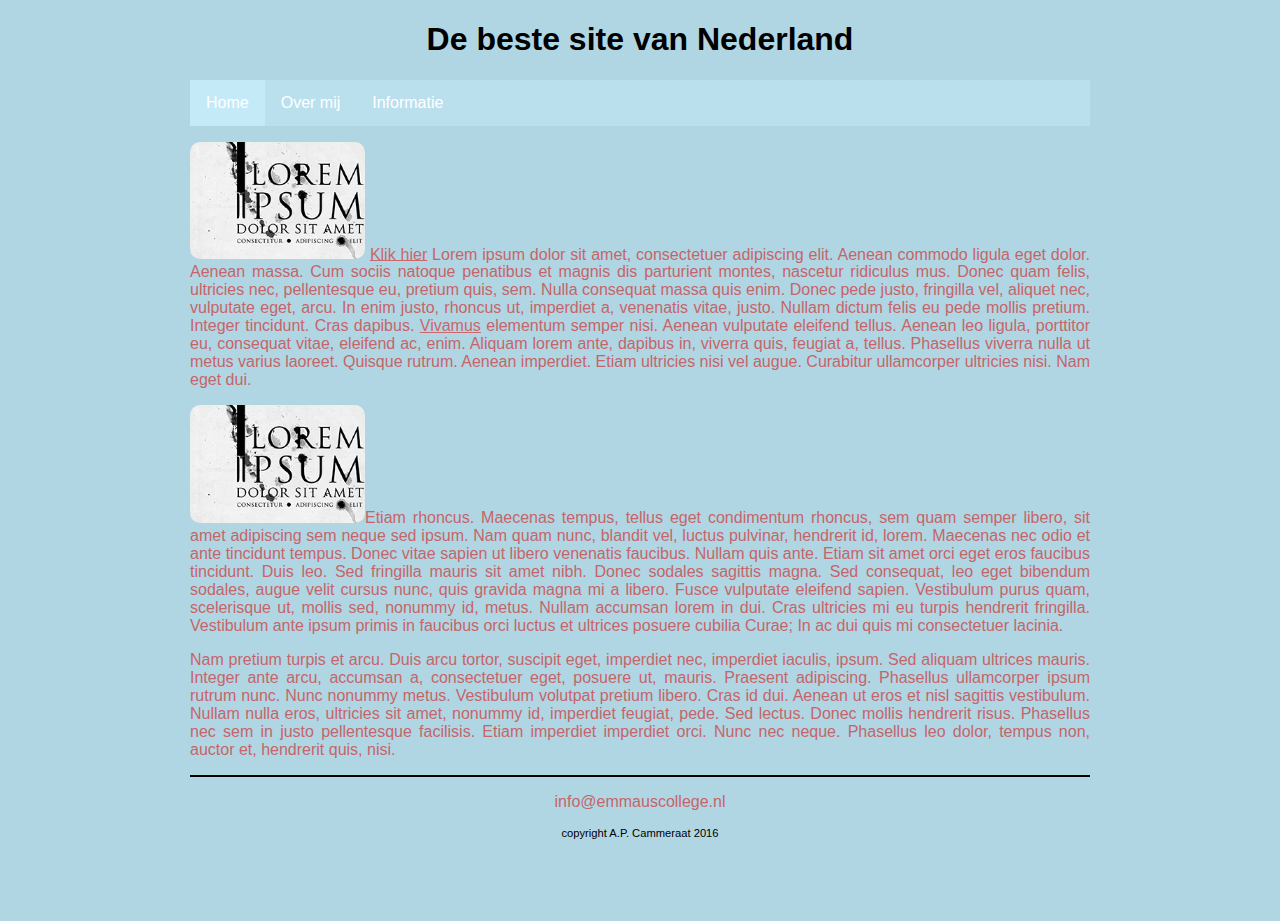
<file: index.html>
<!DOCTYPE html>

<html>

    <head>
        <link rel="stylesheet" href="style.css">
        <title>Dit is een eenvoudige website</title>
    </head>
    
    <body>
        <main>
            <header>
                <h1 id="hoofdtitel" class="belangrijk">De beste site van Nederland</h1>
            </header>
            
            <nav>
                <ul>
                    <li><a class="active" href="index.html">Home</a></li>
                    <li><a href="overmij.html">Over mij</a></li>
                    <li><a href="info.html">Informatie</a></li>
                </ul>
            </nav>
            
            <article>
                <p><img class="zweefLinks" src="afbeeldingen/loremipsum.jpg">
                <a href="http://nu.nl">Klik hier</a> Lorem ipsum dolor sit amet, consectetuer adipiscing elit. Aenean commodo ligula eget dolor. Aenean massa. Cum sociis natoque penatibus et magnis dis parturient montes, nascetur ridiculus mus. Donec quam felis, ultricies nec, pellentesque eu, pretium quis, sem. Nulla consequat massa quis enim. Donec pede justo, fringilla vel, aliquet nec, vulputate eget, arcu. In enim justo, rhoncus ut, imperdiet a, venenatis vitae, justo. Nullam dictum felis eu pede mollis pretium. Integer tincidunt. Cras dapibus. <a href="http://www.encyclo.nl/begrip/dum%20vivimus%20vivamus">Vivamus</a> elementum semper nisi. Aenean vulputate eleifend tellus. Aenean leo ligula, porttitor eu, consequat vitae, eleifend ac, enim. Aliquam lorem ante, dapibus in, viverra quis, feugiat a, tellus. Phasellus viverra nulla ut metus varius laoreet. Quisque rutrum. Aenean imperdiet. Etiam ultricies nisi vel augue. Curabitur ullamcorper ultricies nisi. Nam eget dui.</p>
                <p><img class="zweefLinks" src="afbeeldingen/loremipsum.jpg">Etiam rhoncus. Maecenas tempus, tellus eget condimentum rhoncus, sem quam semper libero, sit amet adipiscing sem neque sed ipsum. Nam quam nunc, blandit vel, luctus pulvinar, hendrerit id, lorem. Maecenas nec odio et ante tincidunt tempus. Donec vitae sapien ut libero venenatis faucibus. Nullam quis ante. Etiam sit amet orci eget eros faucibus tincidunt. Duis leo. Sed fringilla mauris sit amet nibh. Donec sodales sagittis magna. Sed consequat, leo eget bibendum sodales, augue velit cursus nunc, quis gravida magna mi a libero. Fusce vulputate eleifend sapien. Vestibulum purus quam, scelerisque ut, mollis sed, nonummy id, metus. Nullam accumsan lorem in dui. Cras ultricies mi eu turpis hendrerit fringilla. Vestibulum ante ipsum primis in faucibus orci luctus et ultrices posuere cubilia Curae; In ac dui quis mi consectetuer lacinia.</p>
                <p>Nam pretium turpis et arcu. Duis arcu tortor, suscipit eget, imperdiet nec, imperdiet iaculis, ipsum. Sed aliquam ultrices mauris. Integer ante arcu, accumsan a, consectetuer eget, posuere ut, mauris. Praesent adipiscing. Phasellus ullamcorper ipsum rutrum nunc. Nunc nonummy metus. Vestibulum volutpat pretium libero. Cras id dui. Aenean ut eros et nisl sagittis vestibulum. Nullam nulla eros, ultricies sit amet, nonummy id, imperdiet feugiat, pede. Sed lectus. Donec mollis hendrerit risus. Phasellus nec sem in justo pellentesque facilisis. Etiam imperdiet imperdiet orci. Nunc nec neque. Phasellus leo dolor, tempus non, auctor et, hendrerit quis, nisi.</p>
            </article>
        
            <footer>
                <hr/>
                <p>info@emmauscollege.nl</p>
                <p class="smalltext">copyright A.P. Cammeraat 2016</p>
            </footer>
        
        </main>
    
    </body>

</html>
</file>
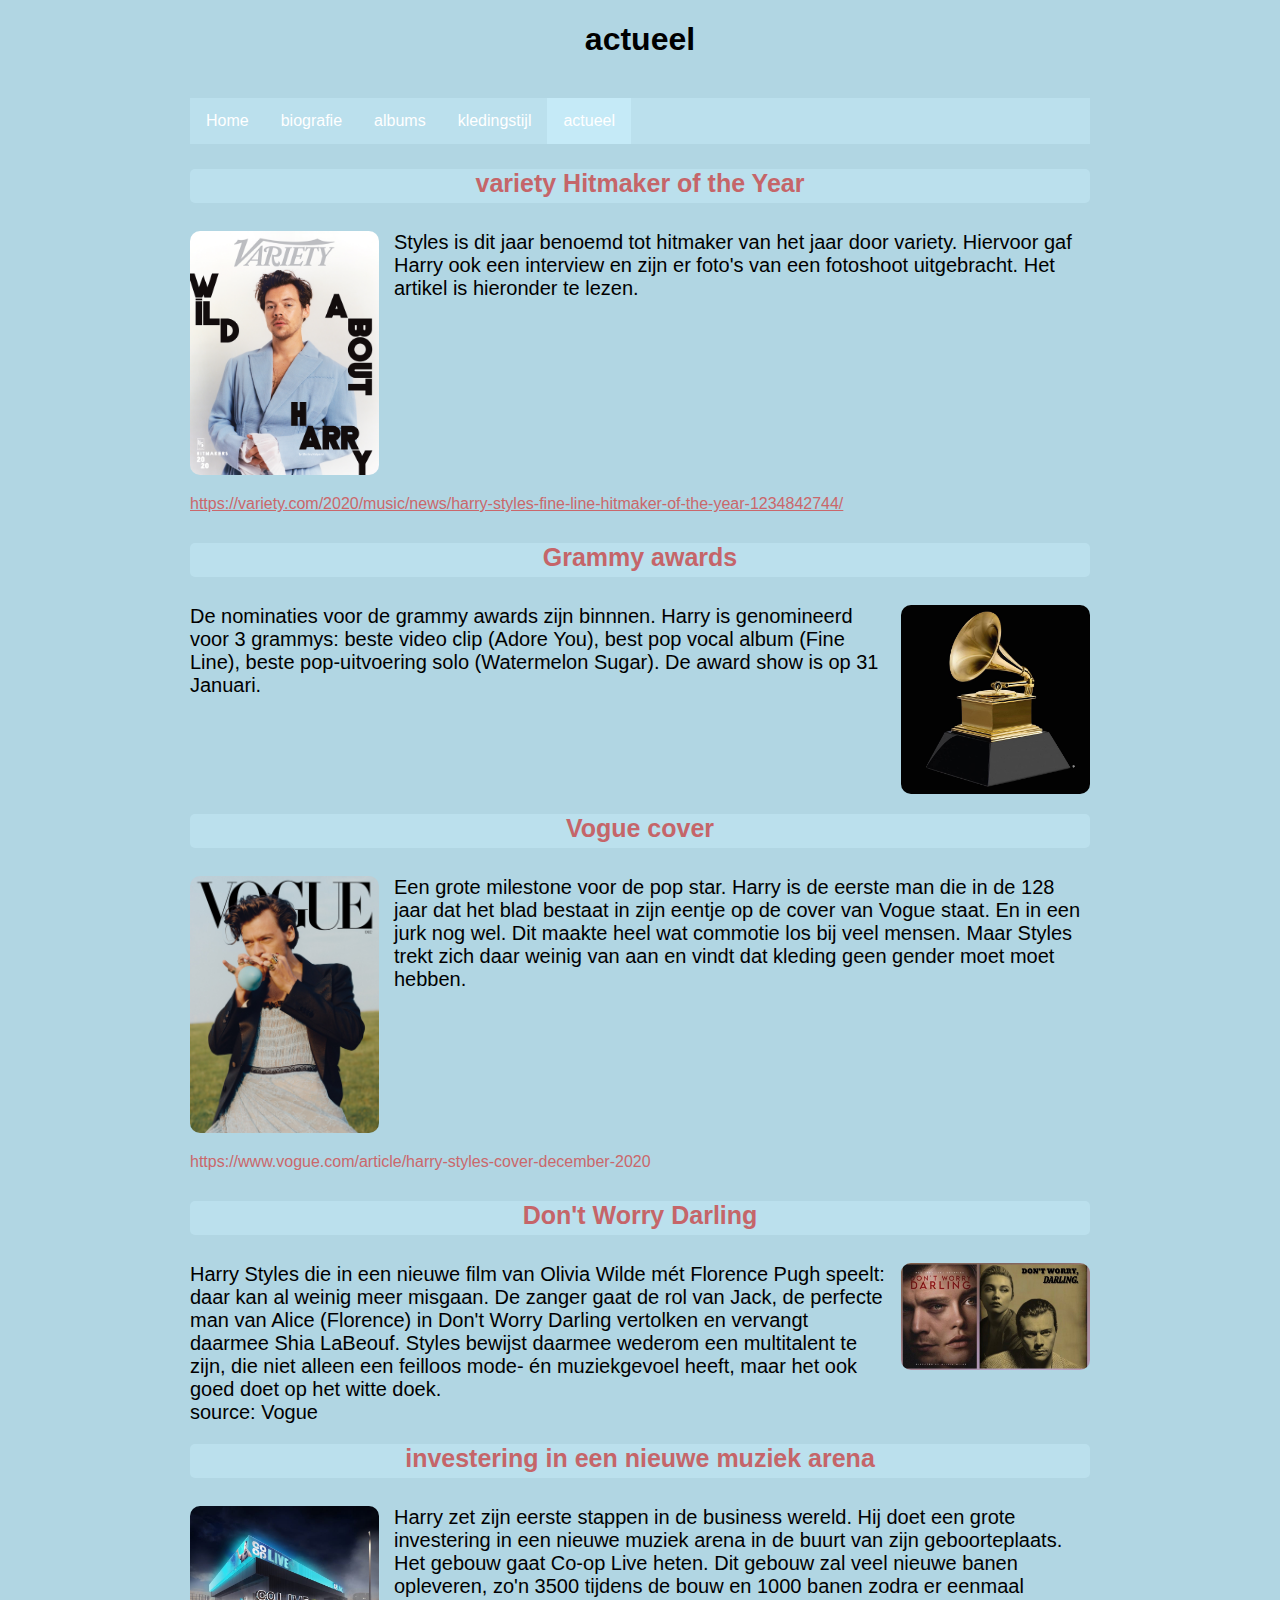
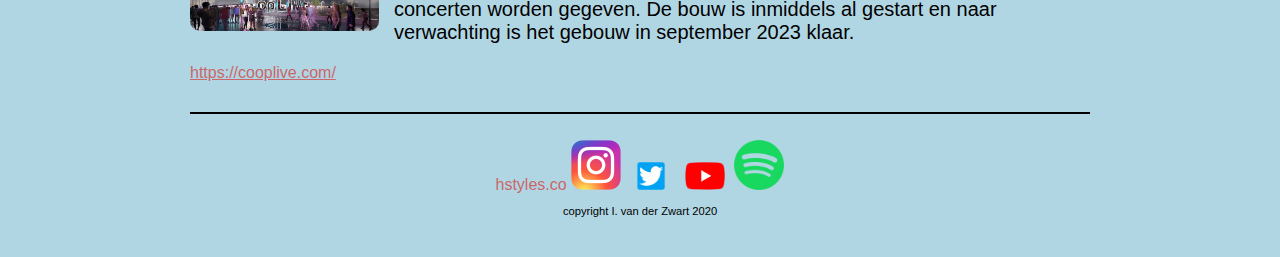
<file: actueel.html>
<!DOCTYPE html>

<html>

    <head>
        <link rel="stylesheet" href="style.css">
        <meta charset="utf-8">
        <title>actueel_HarryStyles</title>
    </head>
    
    <body>
        <main>
            <header>
                <h1>actueel</h1>
                <br>
            </header>
            
            <nav>
                <ul>
                   <li><a  href="home.html">Home</a></li>
                    <li><a href="verleden.html">biografie</a></li>
                    <li><a href="albums.html">albums</a></li>
                    <li><a href="kledingstijl.html">kledingstijl</a></li>
                    <li><a class="active" href="actueel.html">actueel</a></li>
                </ul>
            </nav>
            
                <!--Hier zijn de meest recente artikelen over Harry. het grootste deel van de css is te vinden onder "artikelen"-->
                <div class="blokje">   
                    <h3> variety Hitmaker of the Year</h3>
                    <p>
                        <img class="zweeflinks" src="afbeeldingen/Variety_Harry.jpg">
                        Styles is dit jaar benoemd tot hitmaker van het jaar door variety. Hiervoor gaf Harry ook een interview en zijn er foto's van een fotoshoot uitgebracht. Het artikel is hieronder te lezen.
                    </p>
                    <a href="https://variety.com/2020/music/news/harry-styles-fine-line-hitmaker-of-the-year-1234842744/" target="_blank"> https://variety.com/2020/music/news/harry-styles-fine-line-hitmaker-of-the-year-1234842744/ </a>
                </div>

                <div class="blokje">   
                    <h3> Grammy awards</h3>
                    <p> 
                        <img class="zweefrechts" src="afbeeldingen/grammys.jpg">
                        De nominaties voor de grammy awards zijn binnnen. Harry is genomineerd voor 3 grammys: beste video clip (Adore You), best pop vocal album (Fine Line), beste pop-uitvoering solo (Watermelon Sugar). De award show is op 31 Januari.</p>
                    
                </div>

                <div class="blokje">   
                    <h3> Vogue cover</h3>
                    <p>
                        <img class="zweeflinks" src="afbeeldingen/vogue.cover_Harry.jpg">
                        Een grote milestone voor de pop star. Harry is de eerste man die in de 128 jaar dat het blad bestaat in zijn eentje op de cover van Vogue staat. En in een jurk nog wel. Dit maakte heel wat commotie los bij veel mensen. Maar Styles trekt zich daar weinig van aan en vindt dat kleding geen gender moet moet hebben.
                    </p>
                    <a scr="https://www.vogue.com/article/harry-styles-cover-december-2020" target="_blank"> https://www.vogue.com/article/harry-styles-cover-december-2020 </a> <!--deze link wil niet werken-->
                </div>

                <div class="blokje">   
                    <h3> Don't Worry Darling</h3>
                    <p>
                        <img class="zweefrechts" src="afbeeldingen/dontworrydarling.jpg">
                        Harry Styles die in een nieuwe film van Olivia Wilde mét Florence Pugh speelt: daar kan al weinig meer misgaan. De zanger gaat de rol van Jack, de perfecte man van Alice (Florence) in Don't Worry Darling vertolken en vervangt daarmee Shia LaBeouf. Styles bewijst daarmee wederom een multitalent te zijn, die niet alleen een feilloos mode- én muziekgevoel heeft, maar het ook goed doet op het witte doek. <br> source: Vogue 
                    </p>
                </div>

                <div class="blokje">   
                    <h3> investering in een nieuwe muziek arena </h3>
                    <p> 
                        <img class="zweeflinks" src="afbeeldingen/co-op.live_Harry.jpg">
                        Harry zet zijn eerste stappen in de business wereld. Hij doet een grote investering in een nieuwe muziek arena in de buurt van zijn geboorteplaats. Het gebouw gaat Co-op Live heten. Dit gebouw zal veel nieuwe banen opleveren, zo'n 3500 tijdens de bouw en 1000 banen zodra er eenmaal concerten worden gegeven. De bouw is inmiddels al gestart en naar verwachting is het gebouw in september 2023 klaar. 
                    </p>
                    <a href="https://cooplive.com/" target="_blank"> https://cooplive.com/</a>
                    
                </div>
        
            <footer>
                <hr/>
                <br>
                <a href="https://hstyles.co.uk/" target="_blank"> hstyles.co</a>
                <a href="https://www.instagram.com/harrystyles/" target="_blank"> <img class="footerfoto" src="afbeeldingen/instagramlogo.png"> </a>
                <a href="https://twitter.com/harry_styles" target="_blank"> <img class="footerfoto" src="afbeeldingen/Twitterlogo.png"> </a>
                <a href="https://www.youtube.com/channel/UCZFWPqqPkFlNwIxcpsLOwew" target="_blank"> <img class="footerfoto" src="afbeeldingen/youtubelogo.png"> </a>
                <a href="https://open.spotify.com/album/7xV2TzoaVc0ycW7fwBwAml" target="_blank"> <img class="footerfoto" src="afbeeldingen/spotifylogo.png"> </a>
                <p class="smalltext">copyright I. van der Zwart 2020</p>
                <br>
            </footer>
        
        </main>
    
    </body>

</html>
</file>
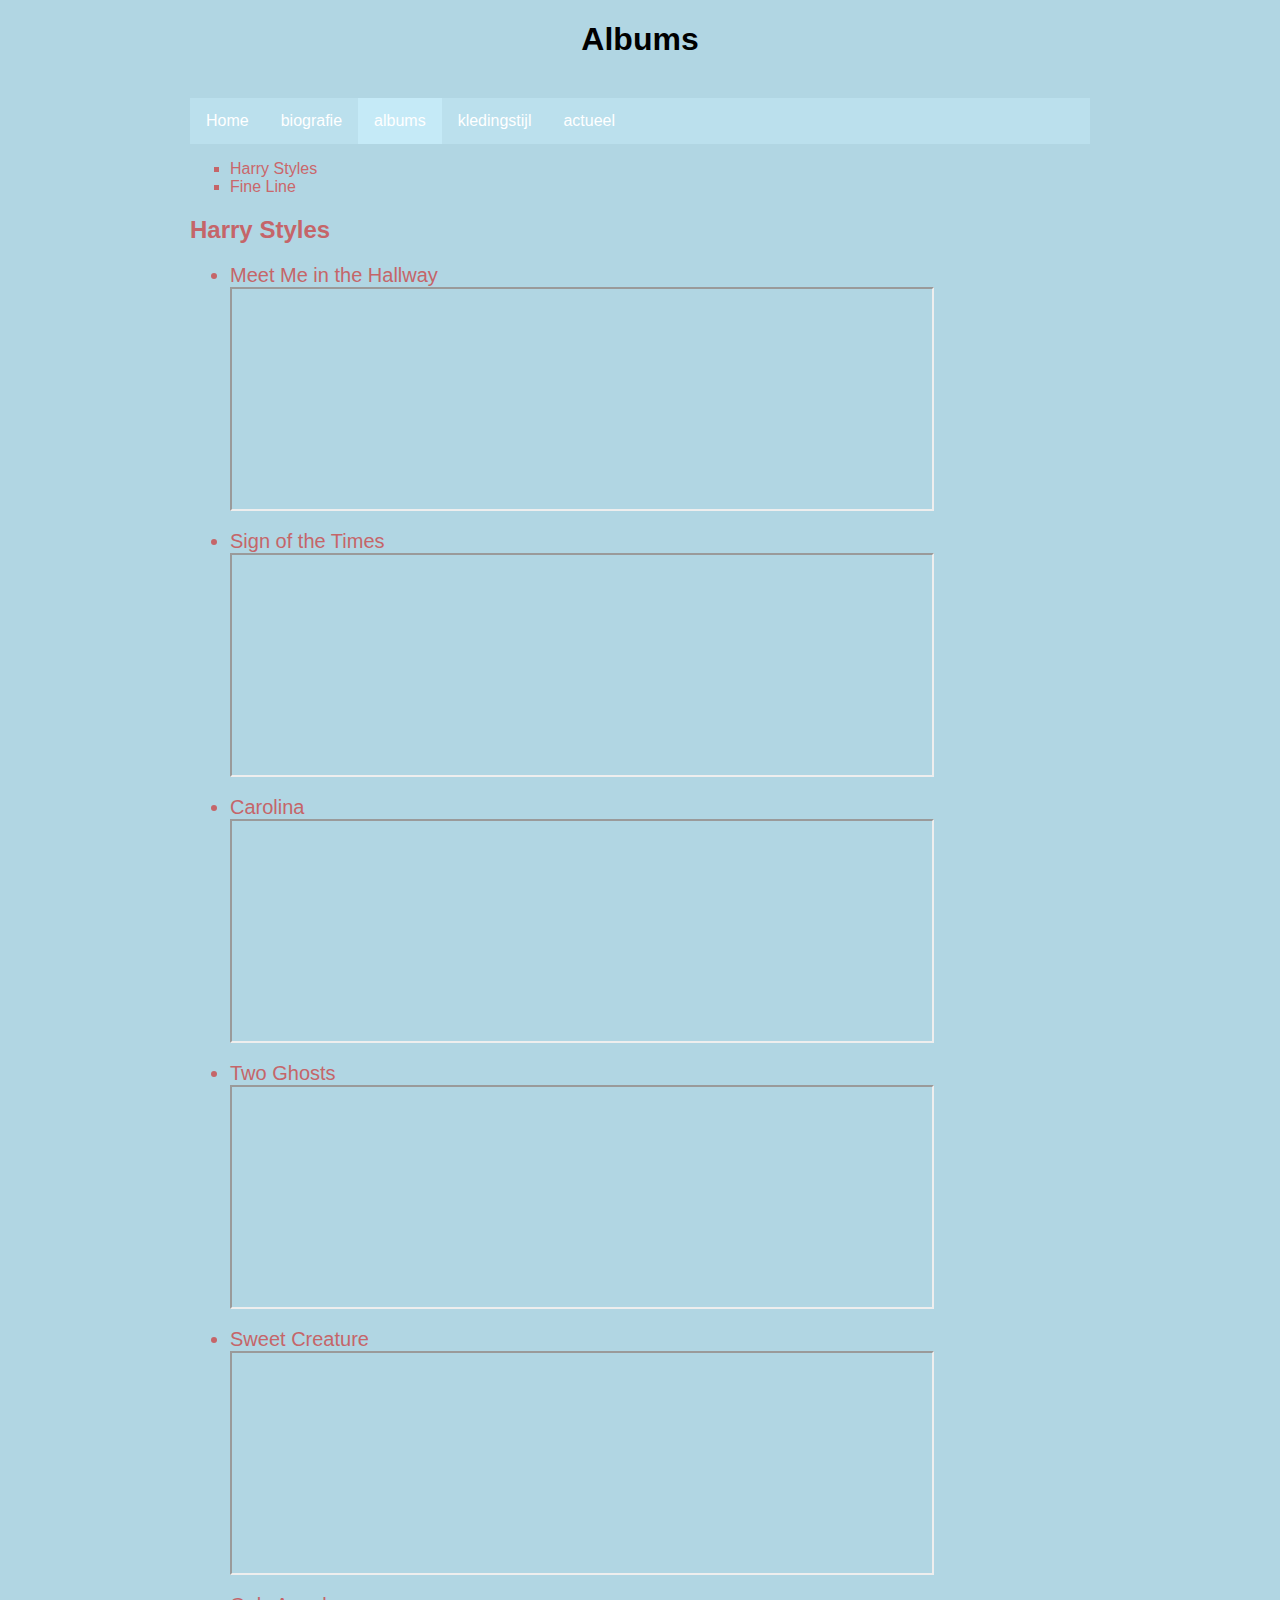
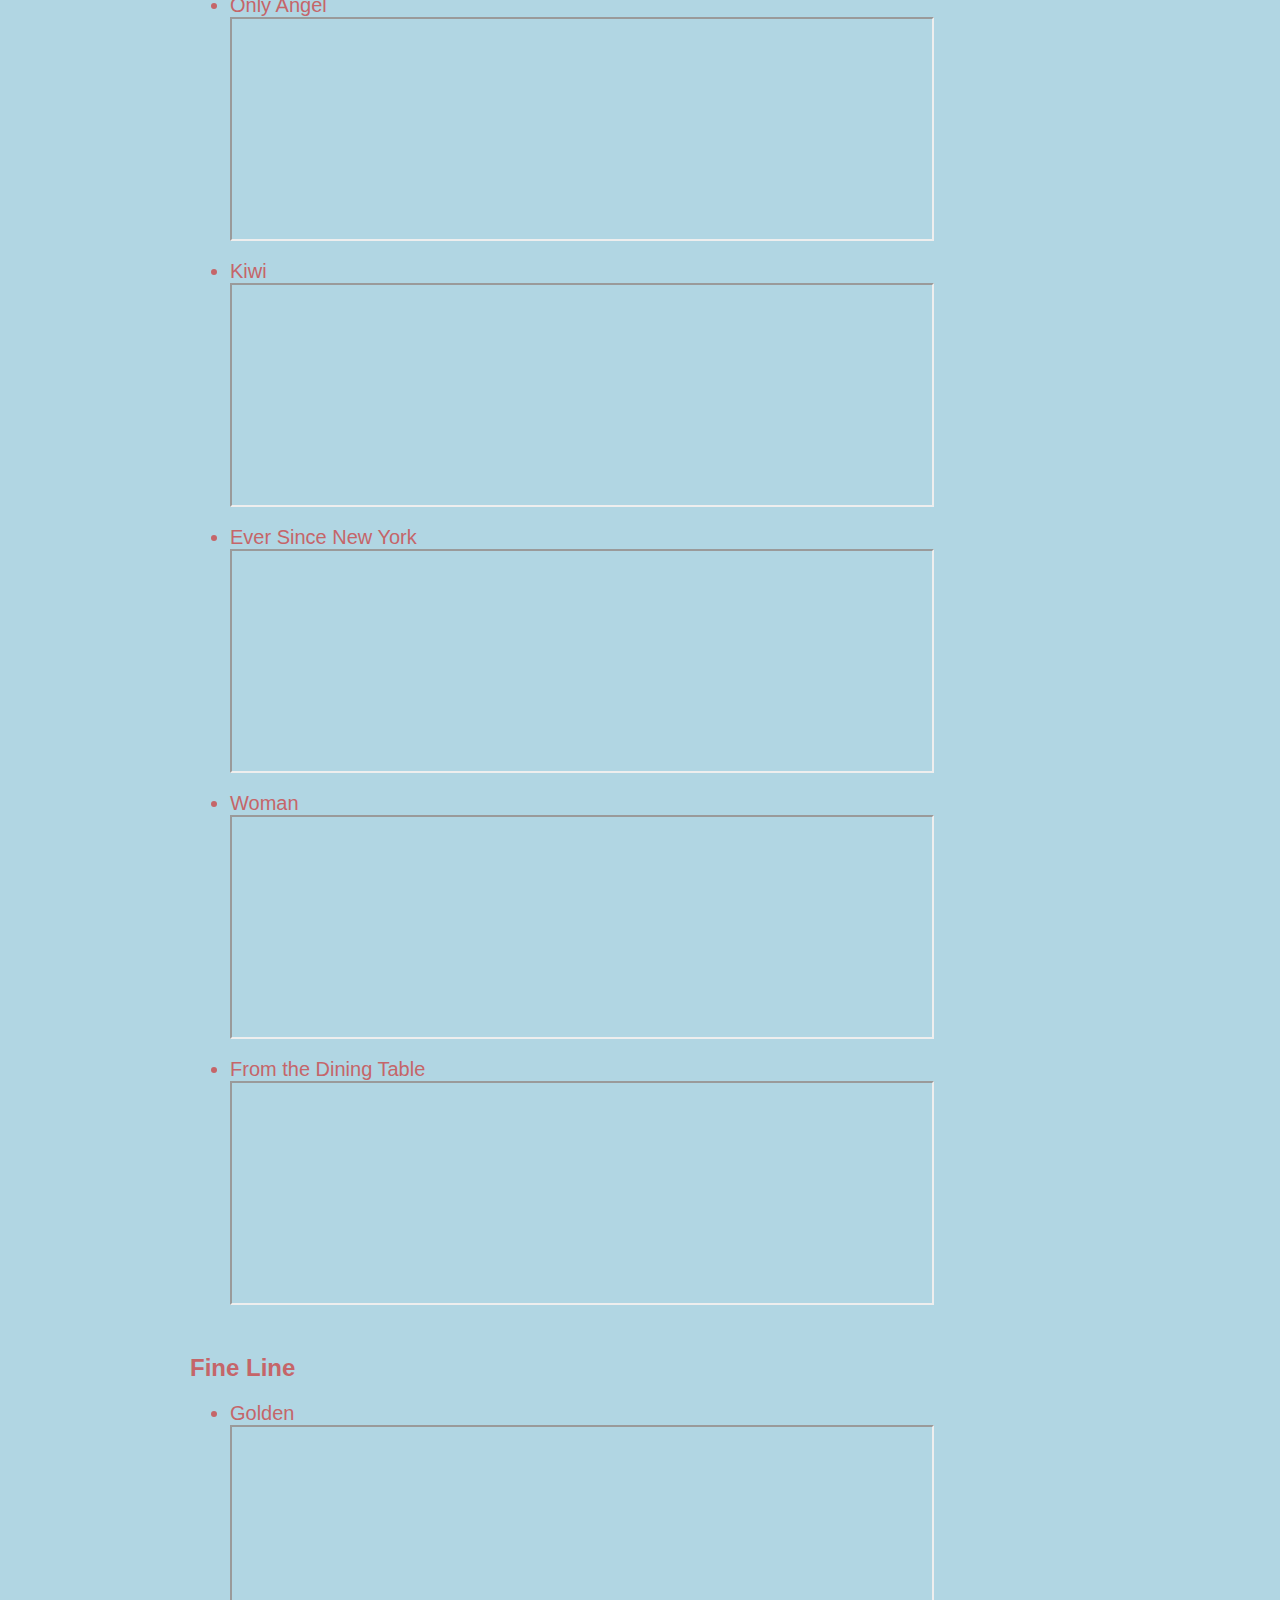
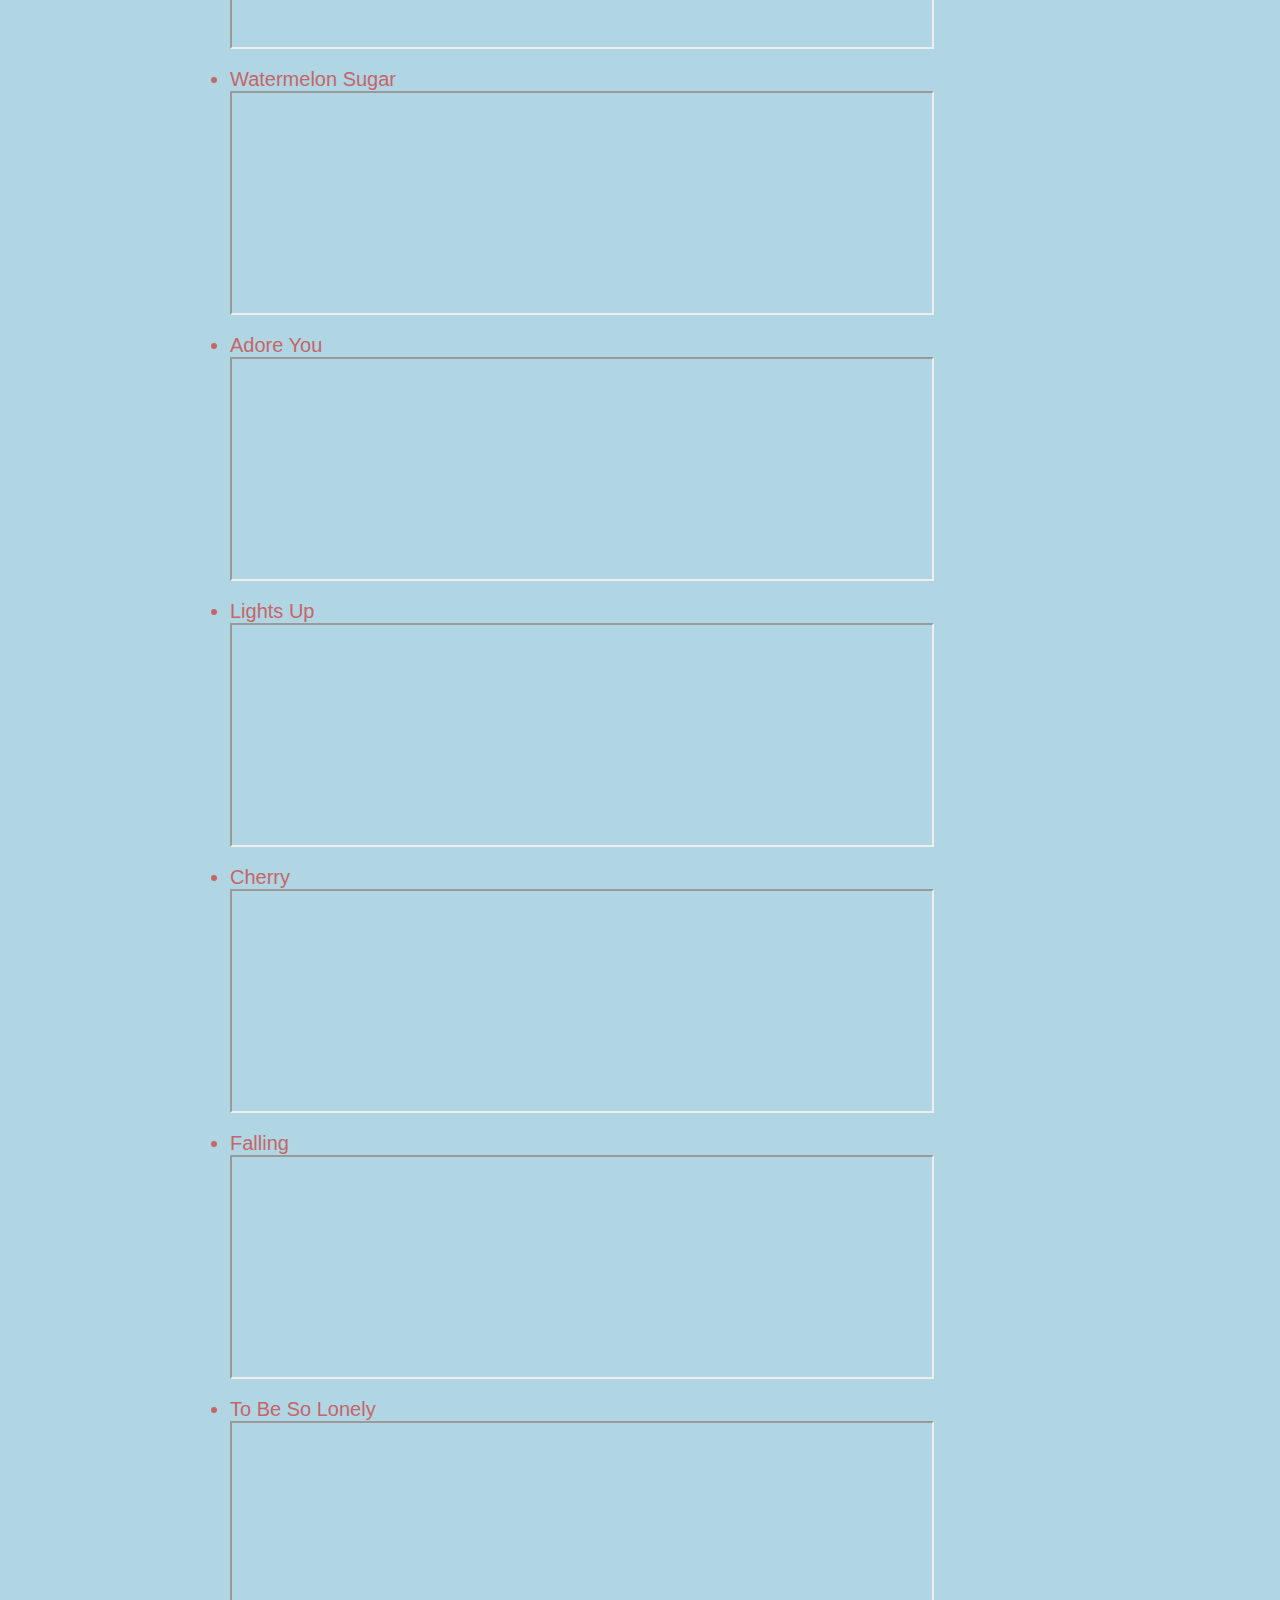
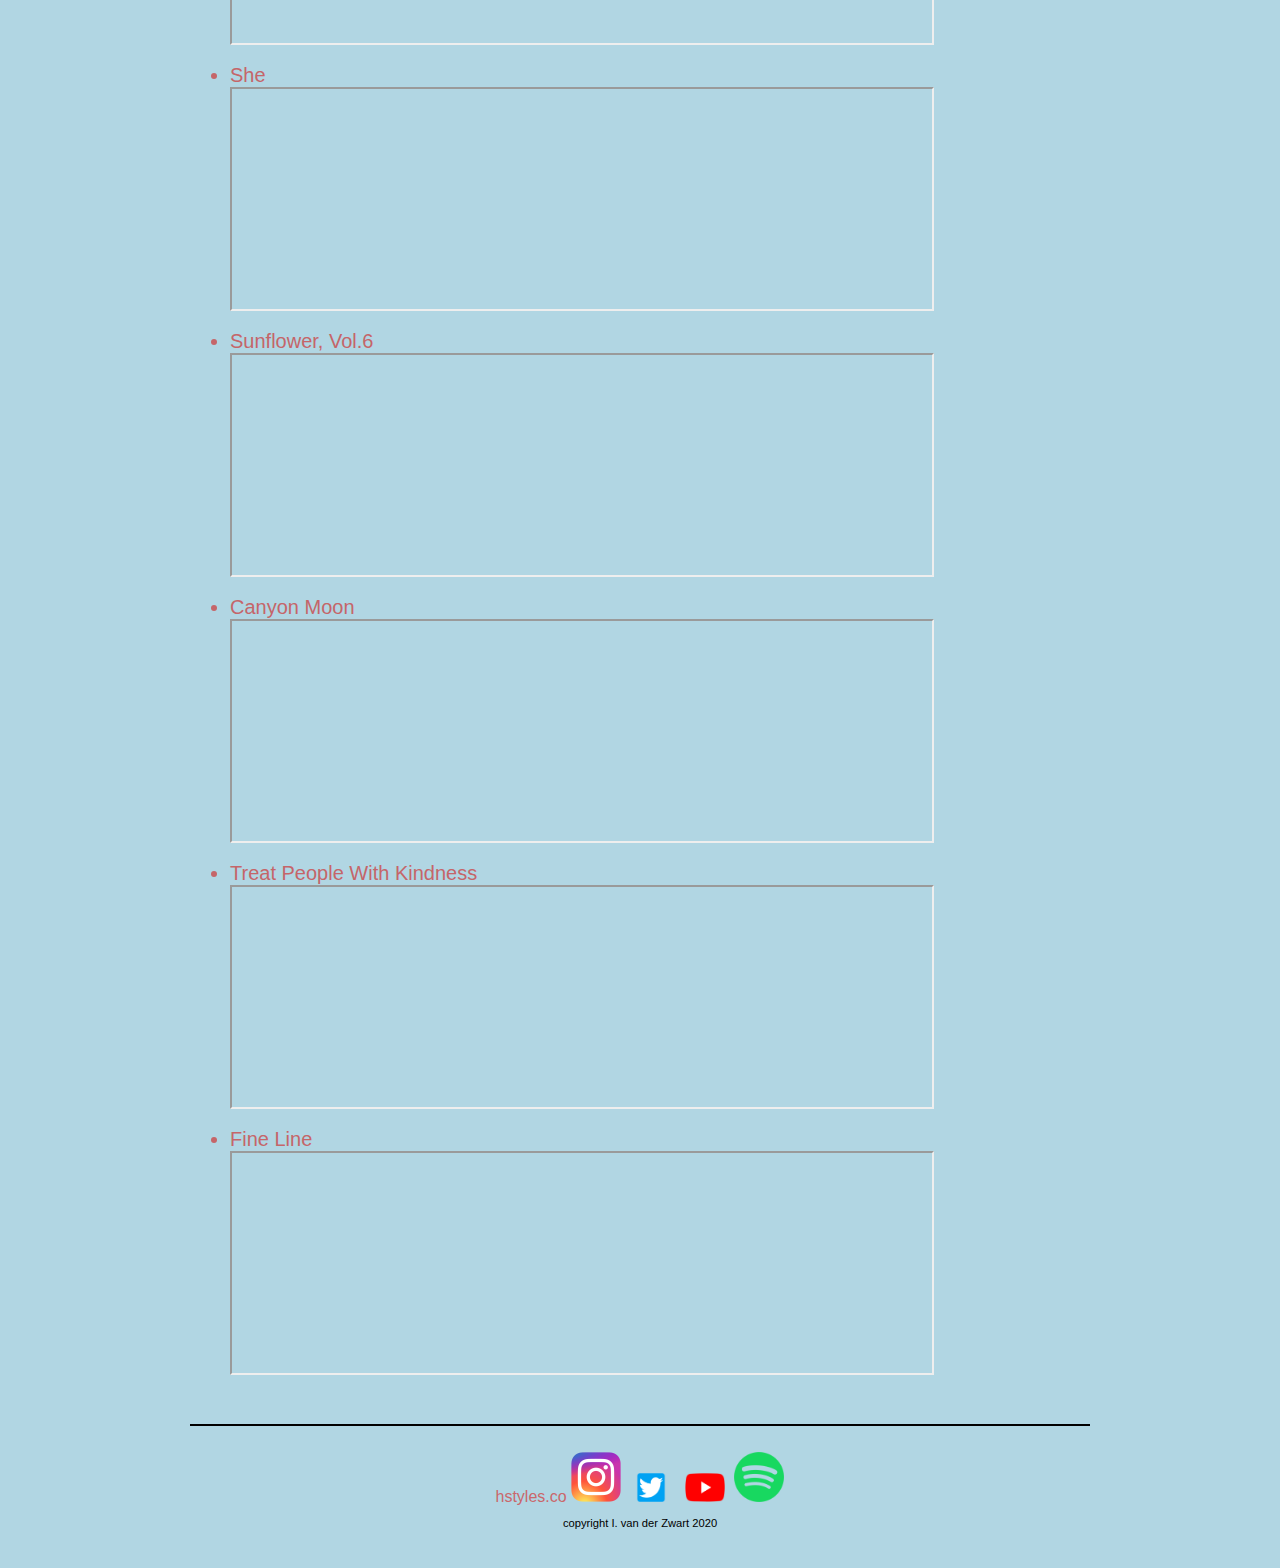
<file: albums.html>
<!DOCTYPE html>
<html>
<head>
        <link rel="stylesheet" href="style.css" />
        <title>albums_HarryStyles</title>
        <meta charset="utf-8" />
    </head>
<body>

<main>
            <header>
                <h1>Albums</h1>
                <br>
            </header>
            
           <nav>
                <ul>
                   <li><a  href="home.html">Home</a></li>
                    <li><a href="verleden.html">biografie</a></li>
                    <li><a class="active" href="albums.html">albums</a></li>
                    <li><a href="kledingstijl.html">kledingstijl</a></li>
                    <li><a href="actueel.html">actueel</a></li>
                </ul>
            </nav>
            
            <ul class="verwijs">
                <li><a href="#album1">Harry Styles</a></li>
                <li><a href="#album2">Fine Line</a></li>
            </ul>

            <article> <!--hieronder staat ieder nummer van Harry vanaf Youtube met een iframe, het grootste deel van de css is te vinden onder "albums"-->
               <div class="blokje" id="album1">
                   <h2> Harry Styles</h2>
                
                    <ul class="dealbums">
                    <li> Meet Me in the Hallway</li>
                     <iframe src="https://www.youtube.com/embed/vvZMygu99uE/"> </iframe>
                     <li>Sign of the Times </li>
                     <iframe src="https://www.youtube.com/embed/qN4ooNx77u0"></iframe>
                     <li> Carolina</li>
                     <iframe src="https://www.youtube.com/embed/BarDOBWuVg4"> </iframe>
                     <li> Two Ghosts</li>
                     <iframe src="https://www.youtube.com/embed/iSqLLiuHicw"> </iframe>
                     <li>Sweet Creature </li>
                     <iframe src="https://www.youtube.com/embed/8uD6s-X3590"> </iframe>
                     <li> Only Angel </li>
                     <iframe src="https://www.youtube.com/embed/QbShJru2WFc"> </iframe>
                     <li> Kiwi</li>
                     <iframe src="https://www.youtube.com/embed/9wg3v-01yKQ"> </iframe>
                     <li> Ever Since New York</li>
                     <iframe src="https://www.youtube.com/embed/5bRDGQAUag8"> </iframe>
                     <li> Woman</li>
                     <iframe src="https://www.youtube.com/embed/xS1Gz7nMV0Q"> </iframe>
                     <li> From the Dining Table</li>
                     <iframe src="https://www.youtube.com/embed/1ZxF_nA1SxQ"> </iframe>
                    </ul>
               </div>
               <div class="blokje" id="album2">
                    <h2> Fine Line</h2>
                    <p></p>
                    <ul class="dealbums">
                     <li> Golden</li>
                     <iframe src="https://www.youtube.com/embed/P3cffdsEXXw"> </iframe>
                     <li> Watermelon Sugar </li>
                     <iframe src="https://www.youtube.com/embed/E07s5ZYygMg"> </iframe>
                     <li> Adore You</li>
                     <iframe src="https://www.youtube.com/embed/VF-r5TtlT9w"> </iframe>
                     <li> Lights Up</li>
                     <iframe src="https://www.youtube.com/embed/9NZvM1918_E"> </iframe>
                     <li> Cherry</li>
                     <iframe src="https://www.youtube.com/embed/rGeJ73yAAhQ"> </iframe>
                     <li> Falling</li>
                      <iframe src="https://www.youtube.com/embed/olGSAVOkkTI"> </iframe>
                     <li> To Be So Lonely</li>
                     <iframe src="https://www.youtube.com/embed/6PPK-6FeJ9A"> </iframe>
                     <li> She</li>
                     <iframe src="https://www.youtube.com/embed/zQ3PeDGswz4"> </iframe>
                     <li> Sunflower, Vol.6</li>
                     <iframe src="https://www.youtube.com/embed/tUUElxEGo0U"> </iframe>
                     <li> Canyon Moon</li>
                     <iframe src="https://www.youtube.com/embed/TQT3a1qCUuM"> </iframe>
                     <li> Treat People With Kindness</li>
                     <iframe src="https://www.youtube.com/embed/Pi2Gy7DG75g"> </iframe>
                     <li> Fine Line</li>
                     <iframe src="https://www.youtube.com/embed/Ojp71GGm-LQ"> </iframe>
                    </ul>
               </div>

            </article>
           
        
            
            <footer>
                <hr/>
                <br>
                <a href="https://hstyles.co.uk/" target="_blank"> hstyles.co</a>
                <a href="https://www.instagram.com/harrystyles/" target="_blank"> <img class="footerfoto" src="afbeeldingen/instagramlogo.png"> </a>
                <a href="https://twitter.com/harry_styles" target="_blank"> <img class="footerfoto" src="afbeeldingen/Twitterlogo.png"> </a>
                <a href="https://www.youtube.com/channel/UCZFWPqqPkFlNwIxcpsLOwew" target="_blank"> <img class="footerfoto" src="afbeeldingen/youtubelogo.png"> </a>
                <a href="https://open.spotify.com/album/7xV2TzoaVc0ycW7fwBwAml" target="_blank"> <img class="footerfoto" src="afbeeldingen/spotifylogo.png"> </a>
                <p class="smalltext">copyright I. van der Zwart 2020</p>
                <br>
            </footer>
        
        </main>









</body>
</html>
</file>
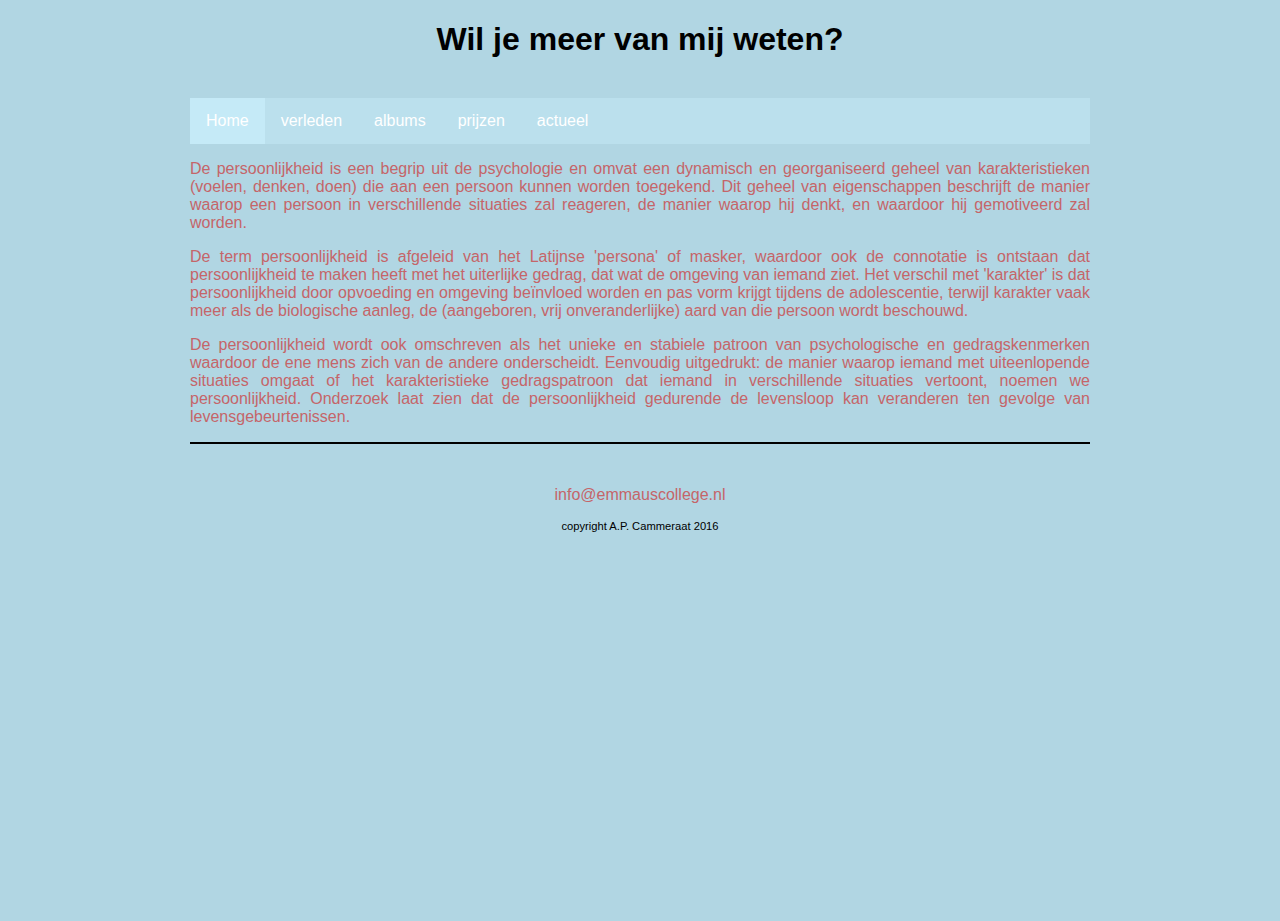
<file: awards.html>
<!DOCTYPE html>

<html>

    <head>
        <link rel="stylesheet" href="style.css" />
        <title>Informatie over mij</title>
        <meta charset="utf-8" />
    </head>
    
    <body>
        <main>
            <header>
                <h1>Wil je meer van mij weten?</h1>
                <br>
            </header>
            
            <nav>
                <ul>
                   <li><a class="active" href="index.html">Home</a></li>
                    <li><a href="verleden.html">verleden</a></li>
                    <li><a href="albums.html">albums</a></li>
                    <li><a href="awards.html">prijzen</a></li>
                    <li><a href="actueel.html">actueel</a></li>
                </ul>
            </nav>
            
            
            <article>
                <p>De persoonlijkheid is een begrip uit de psychologie en omvat een dynamisch en georganiseerd geheel van karakteristieken (voelen, denken, doen) die aan een persoon kunnen worden toegekend. Dit geheel van eigenschappen beschrijft de manier waarop een persoon in verschillende situaties zal reageren, de manier waarop hij denkt, en waardoor hij gemotiveerd zal worden.</p>
                <p>De term persoonlijkheid is afgeleid van het Latijnse 'persona' of masker, waardoor ook de connotatie is ontstaan dat persoonlijkheid te maken heeft met het uiterlijke gedrag, dat wat de omgeving van iemand ziet. Het verschil met 'karakter' is dat persoonlijkheid door opvoeding en omgeving beïnvloed worden en pas vorm krijgt tijdens de adolescentie, terwijl karakter vaak meer als de biologische aanleg, de (aangeboren, vrij onveranderlijke) aard van die persoon wordt beschouwd.</p>
                <p>De persoonlijkheid wordt ook omschreven als het unieke en stabiele patroon van psychologische en gedragskenmerken waardoor de ene mens zich van de andere onderscheidt. Eenvoudig uitgedrukt: de manier waarop iemand met uiteenlopende situaties omgaat of het karakteristieke gedragspatroon dat iemand in verschillende situaties vertoont, noemen we persoonlijkheid. Onderzoek laat zien dat de persoonlijkheid gedurende de levensloop kan veranderen ten gevolge van levensgebeurtenissen.</p>
            </article>
        
            <footer>
                <hr/>
                <br>
                <p>info@emmauscollege.nl</p>
                <p class="smalltext">copyright A.P. Cammeraat 2016</p>
                <br>
            </footer>
        
        </main>
    
    </body>

</html>
</file>
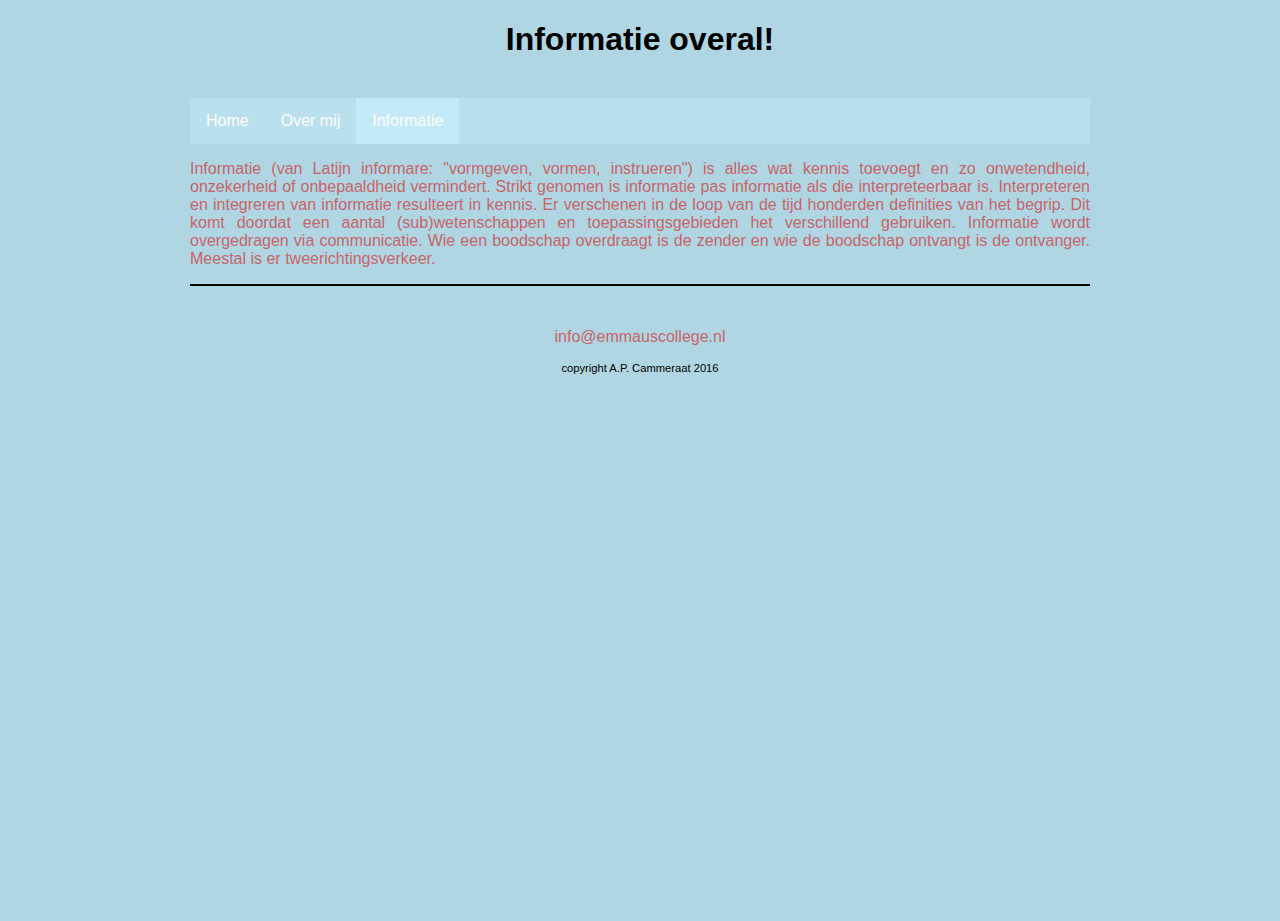
<file: info.html>
<!DOCTYPE html>

<html>

    <head>
        <link rel="stylesheet" href="style.css">
        <title>Dit is een eenvoudige website</title>
    </head>
    
    <body>
        <main>
            <header>
                <h1>Informatie overal!</h1>
                <br>
            </header>
            
            <nav>
                <ul>
                    <li><a href="index.html">Home</a></li>
                    <li><a href="overmij.html">Over mij</a></li>
                    <li><a class="active" href="info.html">Informatie</a></li>
                </ul>
            </nav>
            
            
            <article>
                <p>Informatie (van Latijn informare: "vormgeven, vormen, instrueren") is alles wat kennis toevoegt en zo onwetendheid, onzekerheid of onbepaaldheid vermindert. Strikt genomen is informatie pas informatie als die interpreteerbaar is. Interpreteren en integreren van informatie resulteert in kennis. Er verschenen in de loop van de tijd honderden definities van het begrip. Dit komt doordat een aantal (sub)wetenschappen en toepassingsgebieden het verschillend gebruiken. Informatie wordt overgedragen via communicatie. Wie een boodschap overdraagt is de zender en wie de boodschap ontvangt is de ontvanger. Meestal is er tweerichtingsverkeer.</p>
            </article>
        
            <footer>
                <hr/>
                <br>
                <p>info@emmauscollege.nl</p>
                <p class="smalltext">copyright A.P. Cammeraat 2016</p>
                <br>
            </footer>
        
        </main>
    
    </body>

</html>
</file>
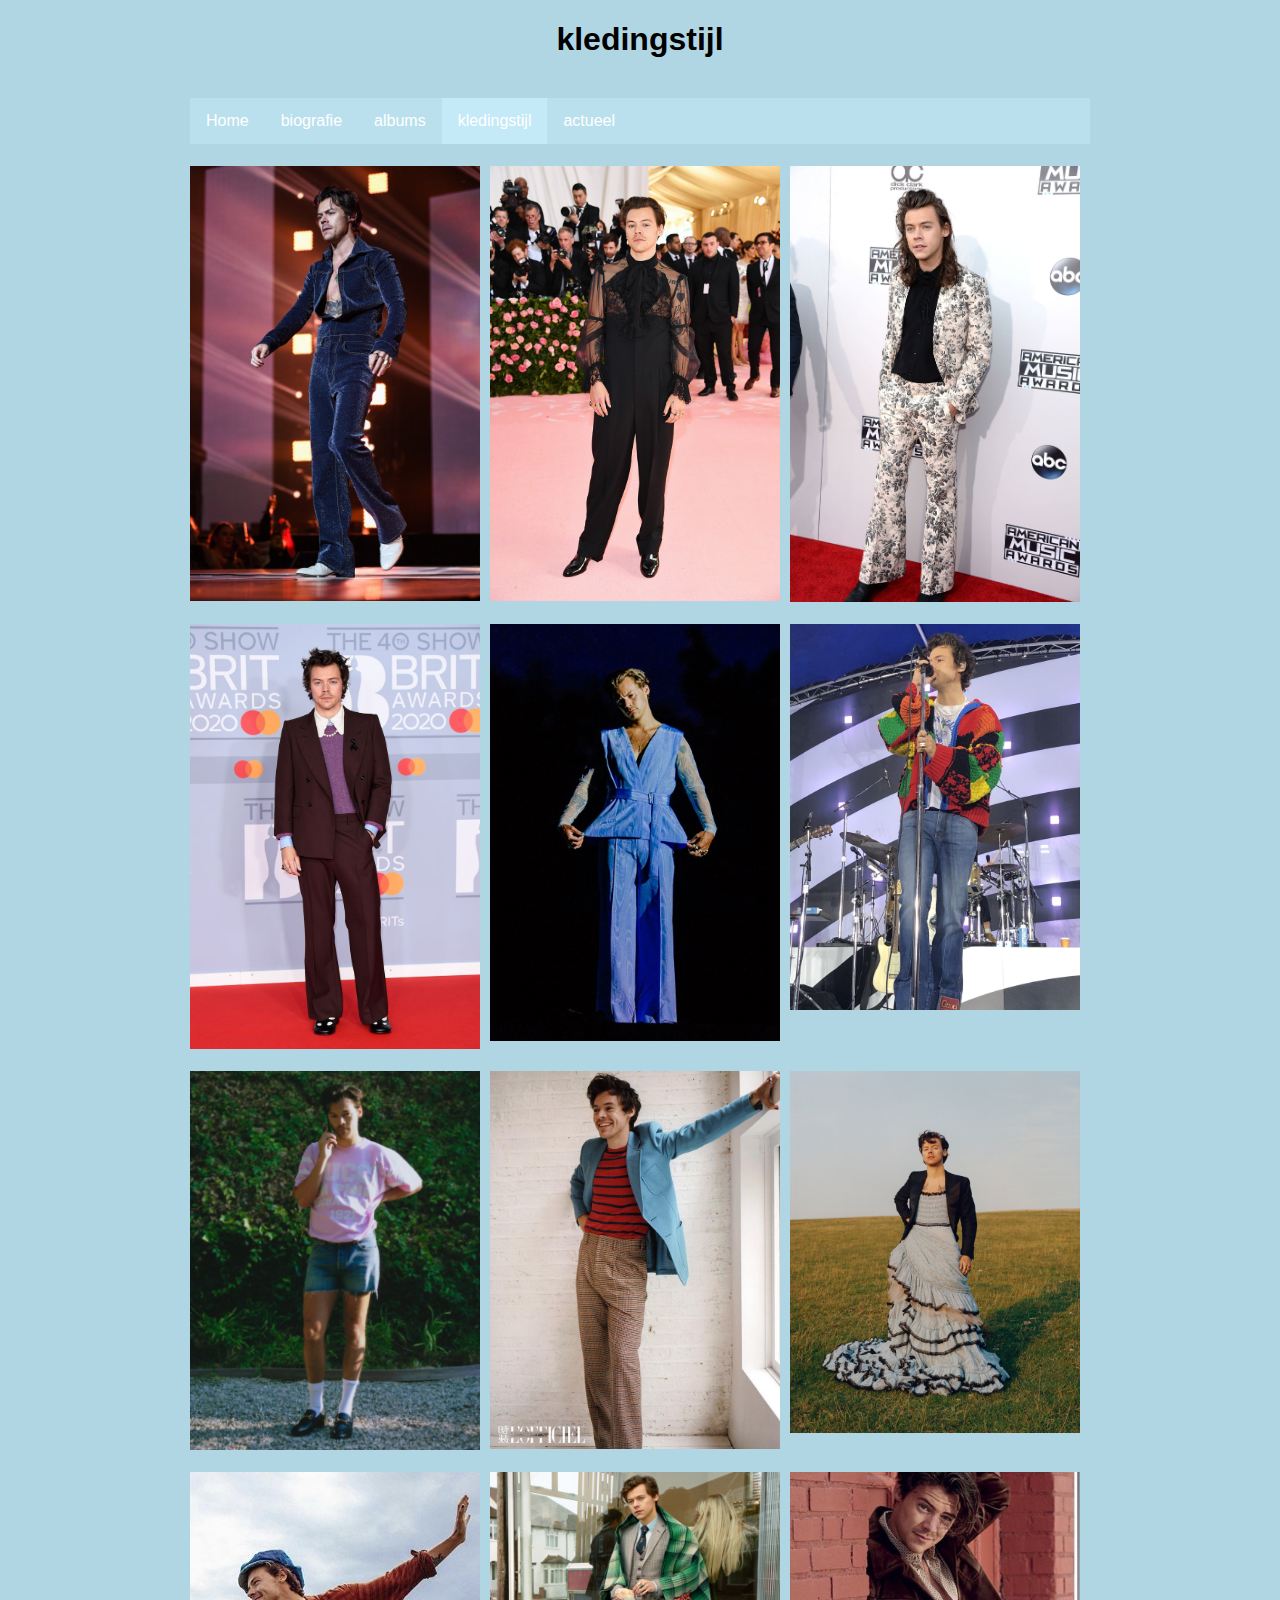
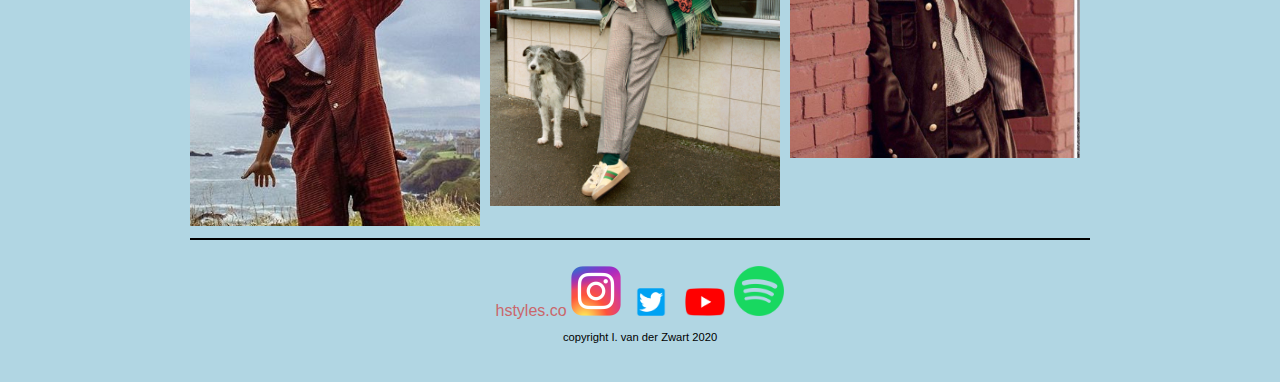
<file: kledingstijl.html>
<!DOCTYPE html>

<html>

    <head>
        <link rel="stylesheet" href="style.css" />
        <title>kledingstijl_HarryStyles</title>
        <meta charset="utf-8" />
    </head>
    
    <body>
        <main>
            <header>
                <h1>kledingstijl</h1>
                <br>
            </header>
            
            <nav>
                <ul>
                   <li><a  href="home.html">Home</a></li>
                    <li><a href="verleden.html">biografie</a></li>
                    <li><a href="albums.html">albums</a></li>
                    <li><a class="active" href="kledingstijl.html">kledingstijl</a></li>
                    <li><a href="actueel.html">actueel</a></li>
                </ul>
            </nav>
            
            <article> <!--het grootste deel van de css staat onder het kopje "kledingstijl met schuifin tekst vanaf boven". Ook heb ik iedere 3 plaatjes in een extra div gezet zodat alles zo recht mogelijk staat Als u met uw curser over het plaatje heen gaat krijgt u te zien welk evenement de kleding gedragen is en wie de maker/ontwerper is-->   
                <div class="blok"> 
                    <div class="vakje">
                        <img class="plaatje" src="afbeeldingen/jinglebellball2019.jpg"> 
                        <div class="schuif">
                            <div class="tekst"> Jingle bell Ball, 2019  <br> Custom Alled Martinez Ensemble  </div>
                        </div>
                    </div>

                    <div class="vakje">
                        <img class="plaatje" src="afbeeldingen/met.Harry.jpg"> 
                        <div class="schuif">
                            <div class="tekst"> MET gala, 2020 <br> Gucci </div>
                        </div>
                    </div>

             

                    <div class="vakje">
                        <img class="plaatje" src="afbeeldingen/AMA2016.jpg"> 
                        <div class="schuif">
                            <div class="tekst">  American Music Awards, 2016<br> Gucci <br>  </div>
                        </div>
                    </div>
              </div>


                <div class="blok">
                    <div class="vakje">
                     <img class="plaatje" src="afbeeldingen/brittaward2020.1.jpg"> 
                        <div class="schuif">
                            <div class="tekst"> Brit Awards, 2020 <br> Gucci  </div>
                        </div>
                    </div>

                    <div class="vakje">
                     <img class="plaatje" src="afbeeldingen/blauw_Harry.jpg"> 
                        <div class="schuif">
                            <div class="tekst"> Lights Up music video, 2019 <br> Harris Reed  </div>
                        </div>
                    </div>

                    <div class="vakje">
                     <img class="plaatje" src="afbeeldingen/cardigan_Harry.jpg"> 
                        <div class="schuif">
                            <div class="tekst">  Today Show, 2020 <br> vest, JW Anderson <br> broek, Gucci </div>
                        </div>
                </div>
     

                <div class="blok">
                    <div class="vakje">
                        <img class="plaatje" src="afbeeldingen/Gucci2020.jpeg"> 
                        <div class="schuif">
                            <div class="tekst"> Gucci Fest, 2020 <br> Gucci <br>  </div>
                        </div>
                    </div>

                    <div class="vakje">
                        <img class="plaatje" src="afbeeldingen/Hommes_Harry.jpg"> 
                        <div class="schuif">
                           <div class="tekst">  L'Officiel Hommes China, 2019 <br> Gucci  </div>
                        </div>
                    </div>

                    <div class="vakje">
                        <img class="plaatje" src="afbeeldingen/dress.Harry.jpg"> 
                        <div class="schuif">
                            <div class="tekst"> cover Vogue, 2020  <br> Gucci  <br>  </div>
                        </div>
                    </div>

                </div>
                
                
                <div class="blok" id="laatsteblok">
                    <div class="vakje">
                        <img class="plaatje" src="afbeeldingen/adore.you.jpg"> 
                        <div class="schuif">
                            <div class="tekst"> Adore You music video, 2019  <br> Bode <br>  </div>
                        </div>
                    </div>
            
                    <div class="vakje">
                        <img class="plaatje" src="afbeeldingen/Gucci.campaign.jpg"> 
                        <div class="schuif">
                            <div class="tekst"> Gucci Campaign, 2018  <br> Gucci <br>  </div>
                        </div>
                    </div>
              
                    <div class="vakje">
                        <img class="plaatje" src="afbeeldingen/TheFace_Harry.jpg"> 
                        <div class="schuif">
                            <div class="tekst"> The Face, 2019 <br> Gucci <br>  </div>
                        </div>
                    </div>

                </div>
            </article>
        
          
          <footer>
                <hr/>
                <br>
                <a href="https://hstyles.co.uk/" target="_blank"> hstyles.co</a>
                <a href="https://www.instagram.com/harrystyles/" target="_blank"> <img class="footerfoto" src="afbeeldingen/instagramlogo.png"> </a>
                <a href="https://twitter.com/harry_styles" target="_blank"> <img class="footerfoto" src="afbeeldingen/Twitterlogo.png"> </a>
                <a href="https://www.youtube.com/channel/UCZFWPqqPkFlNwIxcpsLOwew" target="_blank"> <img class="footerfoto" src="afbeeldingen/youtubelogo.png"> </a>
                <a href="https://open.spotify.com/album/7xV2TzoaVc0ycW7fwBwAml" target="_blank"> <img class="footerfoto" src="afbeeldingen/spotifylogo.png"> </a>
                <p class="smalltext">copyright I. van der Zwart 2020</p>
                <br>
              </footer>
        </main>
    
    </body>

</html>
</file>
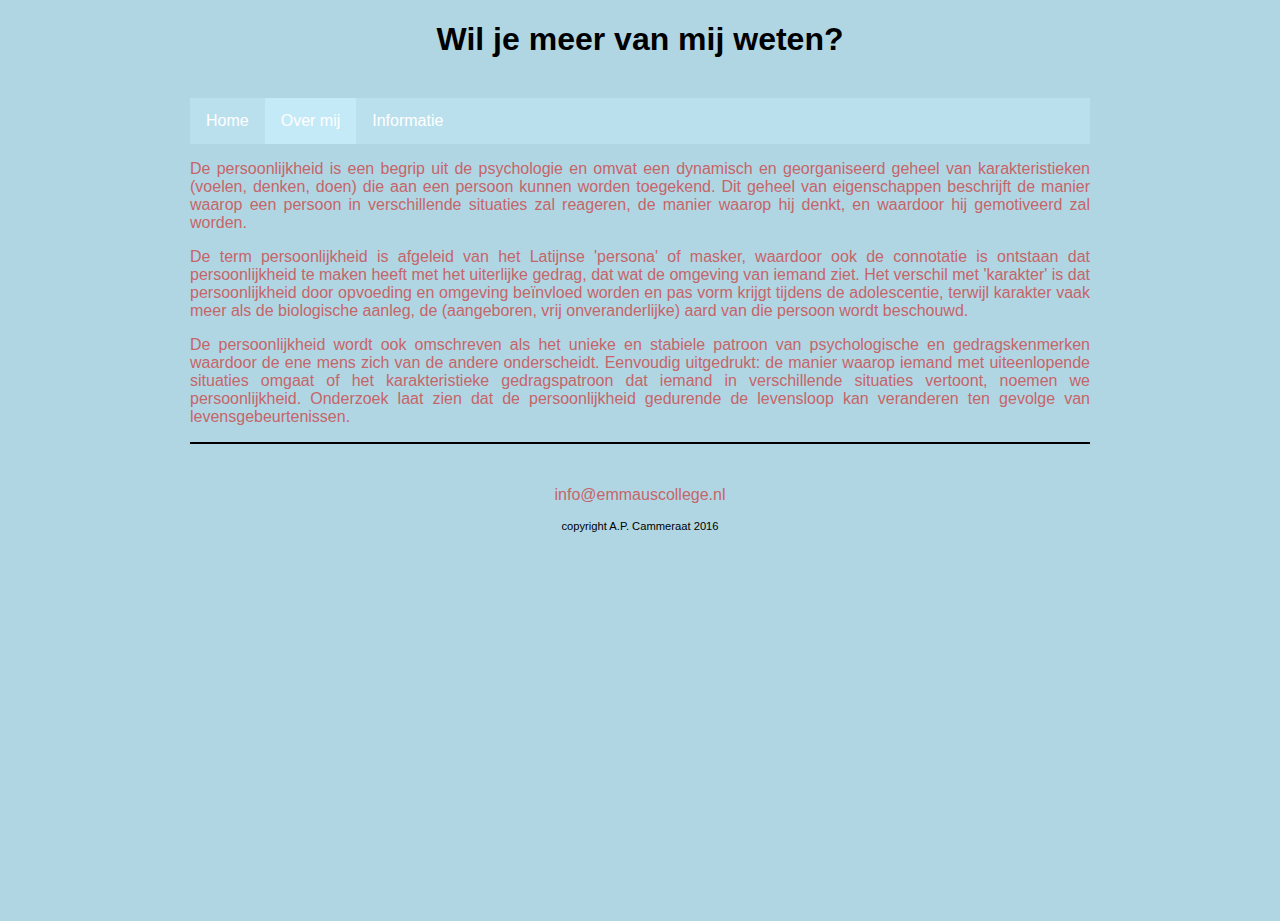
<file: overmij.html>
<!DOCTYPE html>

<html>

    <head>
        <link rel="stylesheet" href="style.css" />
        <title>Informatie over mij</title>
        <meta charset="utf-8" />
    </head>
    
    <body>
        <main>
            <header>
                <h1>Wil je meer van mij weten?</h1>
                <br>
            </header>
            
            <nav>
                <ul>
                    <li><a href="index.html">Home</a></li>
                    <li><a class="active" href="overmij.html">Over mij</a></li>
                    <li><a href="info.html">Informatie</a></li>
                </ul>
            </nav>
            
            
            <article>
                <p>De persoonlijkheid is een begrip uit de psychologie en omvat een dynamisch en georganiseerd geheel van karakteristieken (voelen, denken, doen) die aan een persoon kunnen worden toegekend. Dit geheel van eigenschappen beschrijft de manier waarop een persoon in verschillende situaties zal reageren, de manier waarop hij denkt, en waardoor hij gemotiveerd zal worden.</p>
                <p>De term persoonlijkheid is afgeleid van het Latijnse 'persona' of masker, waardoor ook de connotatie is ontstaan dat persoonlijkheid te maken heeft met het uiterlijke gedrag, dat wat de omgeving van iemand ziet. Het verschil met 'karakter' is dat persoonlijkheid door opvoeding en omgeving beïnvloed worden en pas vorm krijgt tijdens de adolescentie, terwijl karakter vaak meer als de biologische aanleg, de (aangeboren, vrij onveranderlijke) aard van die persoon wordt beschouwd.</p>
                <p>De persoonlijkheid wordt ook omschreven als het unieke en stabiele patroon van psychologische en gedragskenmerken waardoor de ene mens zich van de andere onderscheidt. Eenvoudig uitgedrukt: de manier waarop iemand met uiteenlopende situaties omgaat of het karakteristieke gedragspatroon dat iemand in verschillende situaties vertoont, noemen we persoonlijkheid. Onderzoek laat zien dat de persoonlijkheid gedurende de levensloop kan veranderen ten gevolge van levensgebeurtenissen.</p>
            </article>
        
            <footer>
                <hr/>
                <br>
                <p>info@emmauscollege.nl</p>
                <p class="smalltext">copyright A.P. Cammeraat 2016</p>
                <br>
            </footer>
        
        </main>
    
    </body>

</html>
</file>
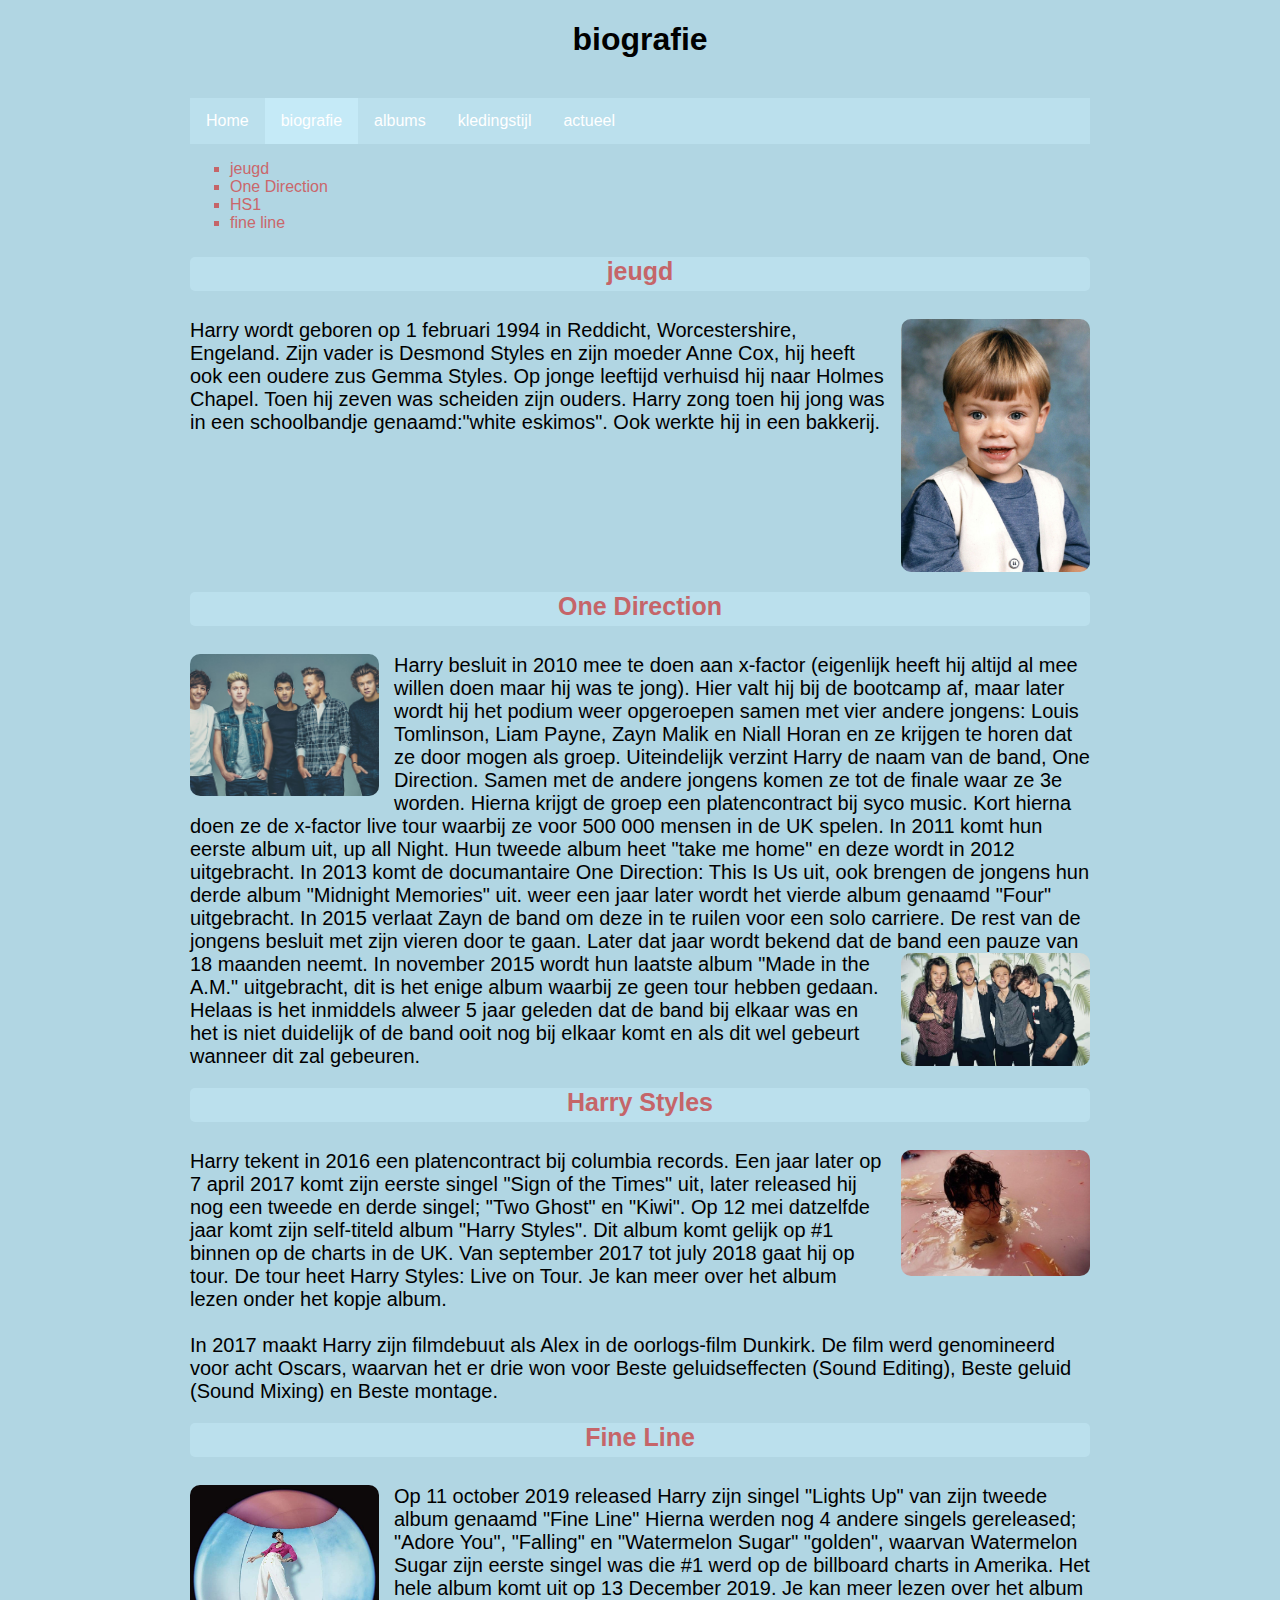
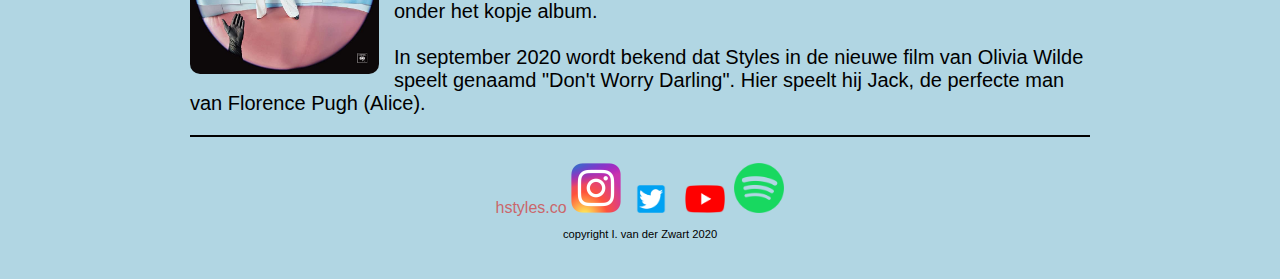
<file: verleden.html>
<!DOCTYPE html>
<html>
<head>
        <link rel="stylesheet" href="style.css" />
        <title>biografie_HarryStyles</title>
        <meta charset="utf-8" />
    </head>
<body>


<main>
            <header>
                <h1>biografie</h1>
                <br>
            </header>
            
            <nav>
                <ul>
                    <li><a  href="home.html">Home</a></li>
                    <li><a class="active" href="verleden.html">biografie</a></li>
                    <li><a href="albums.html">albums</a></li>
                    <li><a href="kledingstijl.html">kledingstijl</a></li>
                    <li><a href="actueel.html">actueel</a></li>
                </ul>
            </nav>
            
            <ul class="verwijs">
                <li><a href="#jeugd">jeugd</a></li>
                <li><a href="#one_direction">One Direction</a></li>
                <li><a href="#HS1">HS1</a></li>
                <li><a href="#fine_line">fine line</a></li>
            </ul>    
            
            <article> <!--ieder kopje is het zelfde (bijna) ingedeeld en netjes gefloat, de css voor dit tablat is voor het grootste deel gelijk aan die van "actueel" en staat onder "artikelen"-->
              <div class="blokje" id="jeugd">
                    <h3> jeugd </h3>
                    <p >
                        <img class="zweefrechts" src="afbeeldingen/jong_Harry.jpg">
                        Harry wordt geboren op 1 februari 1994 in Reddicht, Worcestershire, Engeland. Zijn vader is Desmond Styles en zijn moeder Anne Cox, hij heeft ook een oudere zus Gemma Styles. Op jonge leeftijd verhuisd hij naar Holmes Chapel. Toen hij zeven was scheiden zijn ouders. Harry zong toen hij jong was in een schoolbandje genaamd:"white eskimos". Ook werkte hij in een bakkerij.</p>
              </div>
              <div class="blokje" id="one_direction">
                   <h3>One Direction </h3>
                    <p >
                        <img class="zweeflinks" src="afbeeldingen/onedirection_Harry.jpg">
                        Harry besluit in 2010 mee te doen aan x-factor (eigenlijk heeft hij altijd al mee willen doen maar hij was te jong). Hier valt hij bij de bootcamp af, maar later wordt hij het podium weer opgeroepen samen met vier andere jongens: Louis Tomlinson, Liam Payne, Zayn Malik en Niall Horan en ze krijgen te horen dat ze door mogen als groep. Uiteindelijk verzint Harry de naam van de band, One Direction. Samen met de andere jongens komen ze tot de finale waar ze 3e worden. Hierna krijgt de groep een platencontract bij syco music. Kort hierna doen ze de x-factor live tour waarbij ze voor 500 000 mensen in de UK spelen. In 2011 komt hun eerste album uit, up all Night. Hun tweede album heet "take me home" en deze wordt in 2012 uitgebracht. In 2013 komt de documantaire One Direction: This Is Us uit, ook brengen de jongens hun derde album "Midnight Memories" uit. weer een jaar later wordt het vierde album genaamd "Four" uitgebracht. In 2015 verlaat Zayn de band om deze in te ruilen voor een solo carriere. De rest van de jongens besluit met zijn vieren door te gaan. Later dat jaar wordt bekend dat de band een pauze van 18 maanden neemt.
                        <img class="zweefrechts" src="afbeeldingen/onedirection2_Harry.jpg">
                        In november 2015 wordt hun laatste album "Made in the A.M." uitgebracht, dit is het enige album waarbij ze geen tour hebben gedaan. Helaas is het inmiddels alweer 5 jaar geleden dat de band bij elkaar was en het is niet duidelijk of de band ooit nog bij elkaar komt en als dit wel gebeurt wanneer dit zal gebeuren.
                        
                    </p>
              </div>
              <div class="blokje" id="HS1">
                    <h3> Harry Styles</h3>
                    <p>
                        <img class="zweefrechts" src="afbeeldingen/HS1_Harry.jpg">
                        Harry tekent in 2016 een platencontract bij columbia records. Een jaar later op 7 april 2017 komt zijn eerste singel "Sign of the Times" uit, later released hij nog een tweede en derde singel; "Two Ghost" en "Kiwi". Op 12 mei datzelfde jaar komt zijn self-titeld album "Harry Styles". Dit album komt gelijk op #1 binnen op de charts in de UK. Van september 2017 tot july 2018 gaat hij op tour. De tour heet Harry Styles: Live on Tour. Je kan meer over het album lezen onder het kopje album.
                       <br> <br> In 2017 maakt Harry zijn filmdebuut als Alex in de oorlogs-film Dunkirk. De film werd genomineerd voor acht Oscars, waarvan het er drie won voor Beste geluidseffecten (Sound Editing), Beste geluid (Sound Mixing) en Beste montage.</p>
              </div>
              <div class="blokje" id="fine_line">
                    <h3> Fine Line</h3>
                    <p >
                        <img class="zweeflinks" src="afbeeldingen/fineline_Harry.jpg">
                        Op 11 october 2019 released Harry zijn singel "Lights Up" van zijn tweede album genaamd "Fine Line" Hierna werden nog 4 andere singels gereleased; "Adore You", "Falling" en "Watermelon Sugar" "golden", waarvan Watermelon Sugar zijn eerste singel was die #1 werd op de billboard charts in Amerika. Het hele album komt uit op 13 December 2019. Je kan meer lezen over het album onder het kopje album.
                        <br> <br>In september 2020 wordt bekend dat Styles in de nieuwe film van Olivia Wilde speelt genaamd "Don't Worry Darling". Hier speelt hij Jack, de perfecte man van Florence Pugh (Alice).
                    </p>
              </div>
            </article>
        
           
            <footer>
                <hr/>
                <br>
                <a href="https://hstyles.co.uk/" target="_blank"> hstyles.co</a>
                <a href="https://www.instagram.com/harrystyles/" target="_blank"> <img class="footerfoto" src="afbeeldingen/instagramlogo.png"> </a>
                <a href="https://twitter.com/harry_styles" target="_blank"> <img class="footerfoto" src="afbeeldingen/Twitterlogo.png"> </a>
                <a href="https://www.youtube.com/channel/UCZFWPqqPkFlNwIxcpsLOwew" target="_blank"> <img class="footerfoto" src="afbeeldingen/youtubelogo.png"> </a>
                <a href="https://open.spotify.com/album/7xV2TzoaVc0ycW7fwBwAml" target="_blank"> <img class="footerfoto" src="afbeeldingen/spotifylogo.png"> </a>
                <p class="smalltext">copyright I. van der Zwart 2020</p>
                <br>
            </footer>
        
        </main>










</body>
</html>
</file>
<file: style.css>
/* Basislayout */

html, body {
    height: 100%;
    padding: 0;
    background-color: rgb(177, 214, 227);  
    
    color: rgb(197, 101, 105);
    font-family: Verdana, Arial, Sans-Serif;
}


main {
    margin: 0 auto;
    width: 900px;
    position: relative;
}


article {
    text-align: justify;
}


header {
    color: black;
    text-align: center;
}

/* artikelen*/
.blokje{
    clear: both;
    margin-bottom: 30px;
}


div p {
    font-size: 20px;
    float: left;
    color: black;
    text-align: left;
}

img {
    width: 175px;
}

div h3{
    text-align: center;
    background-color: rgb(187, 224, 237);
    margin-bottom: 8px;
    font-size: 25px;
    padding-bottom: 5px;
    border-radius: 5px;
}

img.zweeflinks {
    float: left;
    margin-right: 15px;
    width:21%;
}

img.zweefrechts {
    float: right;
    margin-left: 15px;
    width:21%;
}



li a{
    text-decoration: none;
}

li a:hover{
    text-decoration: underline;
}

p img{
    border-radius: 10px;
}
/* kledingstijl met schuifin tekst vanaf boven*/
.blok{
    float: left;
    margin-top: 12px;
    
}

.vakje{
    width: 290px;
    position: relative;
    float: left;
    margin-top: 10px;
    margin-right: 10px;
    
}

.plaatje{
    display: block;
    width: 100%;
    height: auto;
}

.schuif{
    position: absolute;
    bottom:100%;
    right: 0;
    left: 0;
    background-color:  rgb(196, 131, 135);
    opacity: 85%;
    overflow: hidden;
    width: 100%;
    height: 0;
    transition: .5s ease;

}

.vakje:hover .schuif{
    bottom: 0;
    height: 100%;
}

.tekst{
    color: white;
    width: 100%;
    font-family: Georgia, 'Times New Roman', Times, serif;
    text-align: center;
    overflow: hidden;
    position: absolute;
    top: 50%;
    left:50%;
    transform: translate(-50%, -50%);
    -ms-transform: translate(-50%, 50%);
}

#laatsteblok{
    margin-bottom: 12px;
}

/*albums*/
ul.dealbums li{
    font-size: 20px;
}

iframe {
    height: 220px;
    width: 700px;
    margin-bottom: 15px;
}

/*  overige specifieke stijlen */
.verwijs{
    list-style-type: square;
}

.smalltext {
    font-size: 0.7em;
    color: black;
}

a {
    color: rgb(202, 103, 107);
}



/*home pagina*/
.galerij{
    width: 900px;
    clear:both;
    border-radius: 15px;
}

p.homeblokje{
    font-size: 18px;
    float:left;
    width:48%;
    
}

img.homeblokje{
    float:left;
    width:48%;
    margin-right: 10px;
    
}

#homeblokje1 {
    margin-bottom: 15px;
    float:left;
    margin-top: 15px;
}

/*footer*/
.footerfoto{
    width: 50px;
    
}

a img {
    width: 20px;
}

footer a{
    text-decoration: none;
}

footer a:hover{
    text-decoration: none;
}

hr{
    background-color: black;
    border: 0.2px solid black;
}

footer {
    text-align: center;
    padding-bottom: 10px;
    clear: both;
    background-color:rgb(177, 214, 227);
}


/* navigatiebalk */
nav ul {
    list-style-type: none;
    margin: auto;
    padding: 0;
    background-color: rgb(187, 224, 237);
    overflow: hidden;
}

nav ul li {
    float: left;
}

nav li a {
    display: block;
    color: white;
    text-align: center;
    padding: 14px 16px;
    text-decoration: none;
}

nav li a:hover {
    background-color: rgb(192, 229, 242);
}

nav li a.active {
    background-color: rgb(197,234,247);
}
</file>
